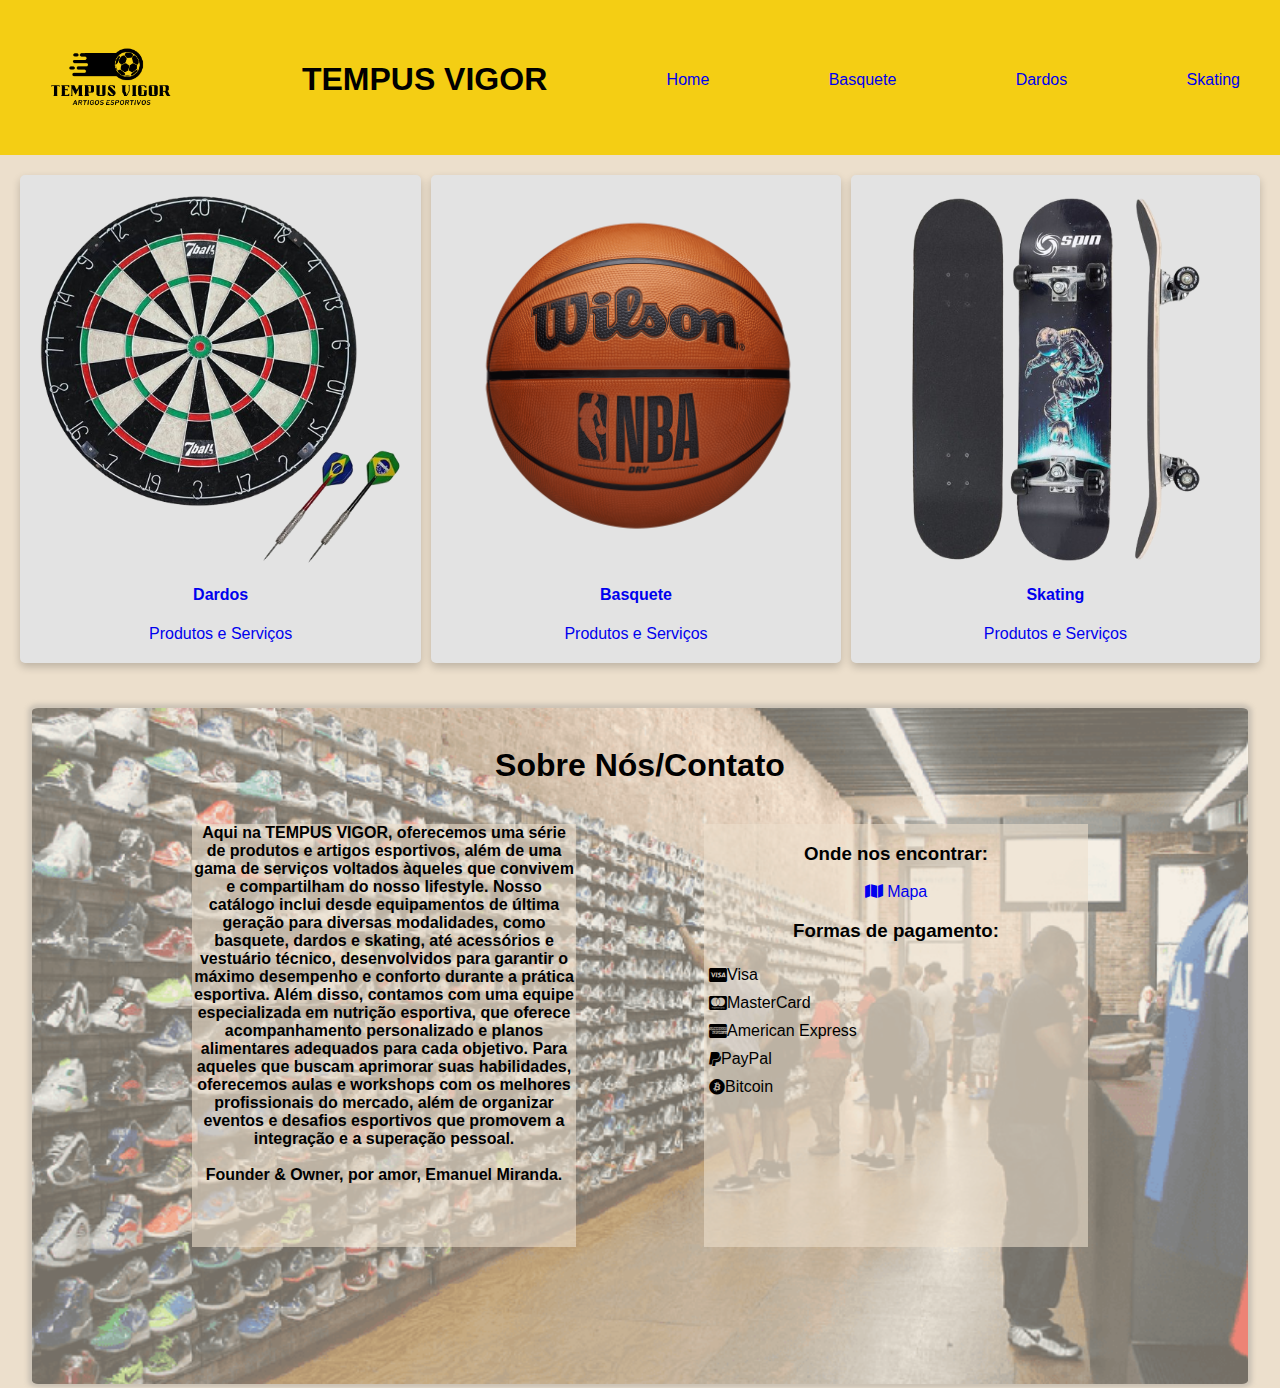
<file: index.html>
<!DOCTYPE html>
<html lang="en">
<head>
    <meta charset="UTF-8">
    <meta name="viewport" content="width=device-width, initial-scale=1.0">
    <title>frontpage</title>
    <link rel="stylesheet" href="/css/frontpage.css">
    <link rel="stylesheet" href="https://cdnjs.cloudflare.com/ajax/libs/font-awesome/6.0.0-beta3/css/all.min.css">
</head>
<body>
    <header>
        <a href="/index.html"><img src="/imgs/logoret.png" class="img-header"></a>
        <h1><strong>TEMPUS VIGOR</strong></h1>
        <a href="/index.html">Home</a>
        <a href="/esporte/basquete/index.html">Basquete</a>
        <a href="/esporte/dardos/index.html">Dardos</a>
        <a href="/esporte/skating/index.html">Skating</a>
    </header>

    <section>

        <div class="item">
            <a href="/esporte/dardos/index.html"><img src="imgs/dardos.png" alt="Avatar" style="width:100%">
                <div class="texto">
                    <h4><b>Dardos</b></h4>
                    <p>Produtos e Serviços</p>
                </div>
            </a>
        </div>

        <div class="item">
            <a href="/esporte/basquete/index.html"><img src="imgs/bolabasquete.png" alt="Avatar" style="width:100%">
                <div class="texto">
                    <h4><b>Basquete</b></h4>
                    <p>Produtos e Serviços</p>
                </div>
            </a>
        </div>

        <div class="item">
            <a href="/esporte/skating/index.html"><img src="imgs/skate.png" alt="Avatar" style="width:100%">
                <div class="texto">
                    <h4><b>Skating</b></h4>
                    <p>Produtos e Serviços</p>
                </div>
            </a>
        </div>


    </section>
    
    <div class="container">
        <img src="imgs/loja.png" alt="loja" class="img-loja">
        <h1>Sobre Nós/Contato</h1>
        <div class="card-direita">
            <strong>Aqui na TEMPUS VIGOR, oferecemos uma série de produtos e artigos esportivos, além de uma gama de serviços voltados àqueles que convivem e compartilham do nosso lifestyle. Nosso catálogo inclui desde equipamentos de última geração para diversas modalidades, como basquete, dardos e skating, até acessórios e vestuário técnico, desenvolvidos para garantir o máximo desempenho e conforto durante a prática esportiva. Além disso, contamos com uma equipe especializada em nutrição esportiva, que oferece acompanhamento personalizado e planos alimentares adequados para cada objetivo. Para aqueles que buscam aprimorar suas habilidades, oferecemos aulas e workshops com os melhores profissionais do mercado, além de organizar eventos e desafios esportivos que promovem a integração e a superação pessoal.<br><br>Founder & Owner, por amor, Emanuel Miranda.</strong> 
        </div>
        
        <div class="card-esquerda">
            <h3>Onde nos encontrar:</h3>
            <a href="https://maps.app.goo.gl/j9QWBDJVafufvadL9"><i class="fa-solid fa-map"></i> Mapa</a>
            <h3>Formas de pagamento:</h3>
            <ul>
                <li><i class="fab fa-cc-visa payment-icon"></i> Visa</li>
                <li><i class="fab fa-cc-mastercard payment-icon"></i> MasterCard</li>
                <li><i class="fab fa-cc-amex payment-icon"></i> American Express</li>
                <li><i class="fab fa-paypal payment-icon"></i> PayPal</li>
                <li><i class="fab fa-bitcoin payment-icon"></i> Bitcoin</li>
            </ul>
        </div>
    </div>

</body>
</html>
</file>
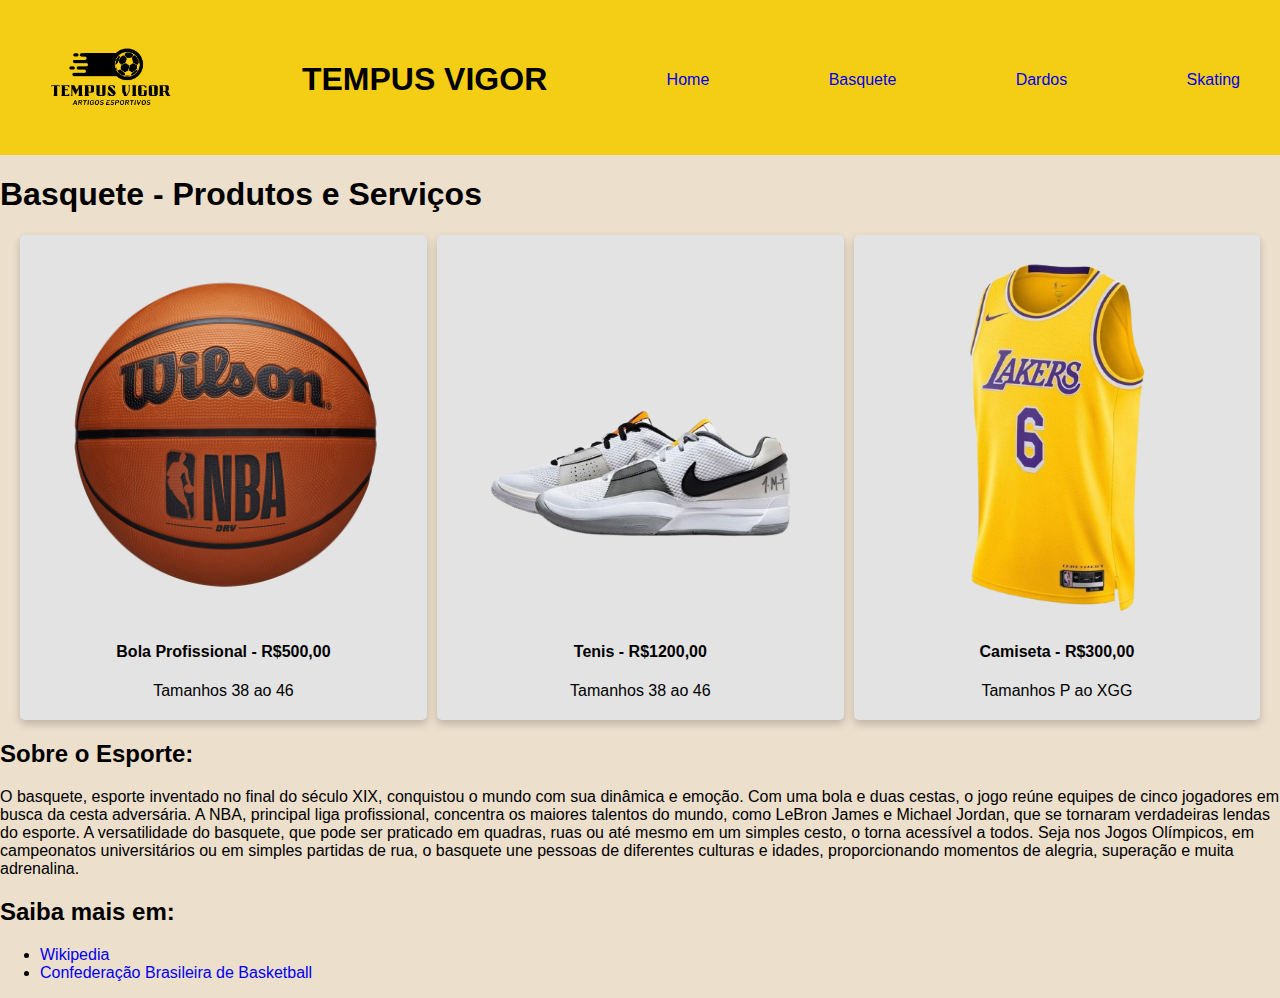
<file: esporte/basquete/index.html>
<!DOCTYPE html>
<html lang="en">
<head>
    <meta charset="UTF-8">
    <meta name="viewport" content="width=device-width, initial-scale=1.0">
    <title>basquete</title>
    <link rel="stylesheet" href="/css/frontpage.css">
</head>
<body>
    <header>
        <a href="/index.html"><img src="/imgs/logoret.png" class="img-header"></a>
        <h1><strong>TEMPUS VIGOR</strong></h1>
        <a href="/index.html">Home</a>
        <a href="/esporte/basquete/index.html">Basquete</a>
        <a href="/esporte/dardos/index.html">Dardos</a>
        <a href="/esporte/skating/index.html">Skating</a>
    </header>
    <h1>Basquete - Produtos e Serviços</h1>
    <section>
        <div class="item">
            <img src="/imgs/bolabasquete.png" alt="Avatar" style="width:100%">
            <div class="texto">
                <h4><b>Bola Profissional - R$500,00</b></h4>
                <p>Tamanhos 38 ao 46</p>
            </div>
        </div>

        <div class="item">
            <img src="/imgs/tenisbasquete.png" alt="Avatar" style="width:100%">
            <div class="texto">
                <h4><b>Tenis - R$1200,00</b></h4>
                <p>Tamanhos 38 ao 46</p>
            </div>
        </div>

        <div class="item">
            <img src="/imgs/camisetabasquete.png" alt="Avatar" style="width:100%">
            <div class="texto">
                <h4><b>Camiseta - R$300,00</b></h4>
                <p>Tamanhos P ao XGG</p>
            </div>
        </div>
    </section>
    <h2>Sobre o Esporte:</h2>
    <p>O basquete, esporte inventado no final do século XIX, conquistou o mundo com sua dinâmica e emoção. Com uma bola e duas cestas, o jogo reúne equipes de cinco jogadores em busca da cesta adversária. A NBA, principal liga profissional, concentra os maiores talentos do mundo, como LeBron James e Michael Jordan, que se tornaram verdadeiras lendas do esporte. A versatilidade do basquete, que pode ser praticado em quadras, ruas ou até mesmo em um simples cesto, o torna acessível a todos. Seja nos Jogos Olímpicos, em campeonatos universitários ou em simples partidas de rua, o basquete une pessoas de diferentes culturas e idades, proporcionando momentos de alegria, superação e muita adrenalina.</p>
    <h2>Saiba mais em:</h2>
    <ul>
        <li><a href="https://pt.wikipedia.org/wiki/Basquetebol">Wikipedia</a></li>
        <li><a href="https://www.cbb.com.br/">Confederação Brasileira de Basketball</a></li>
    </ul>
</body>
</html>
</file>
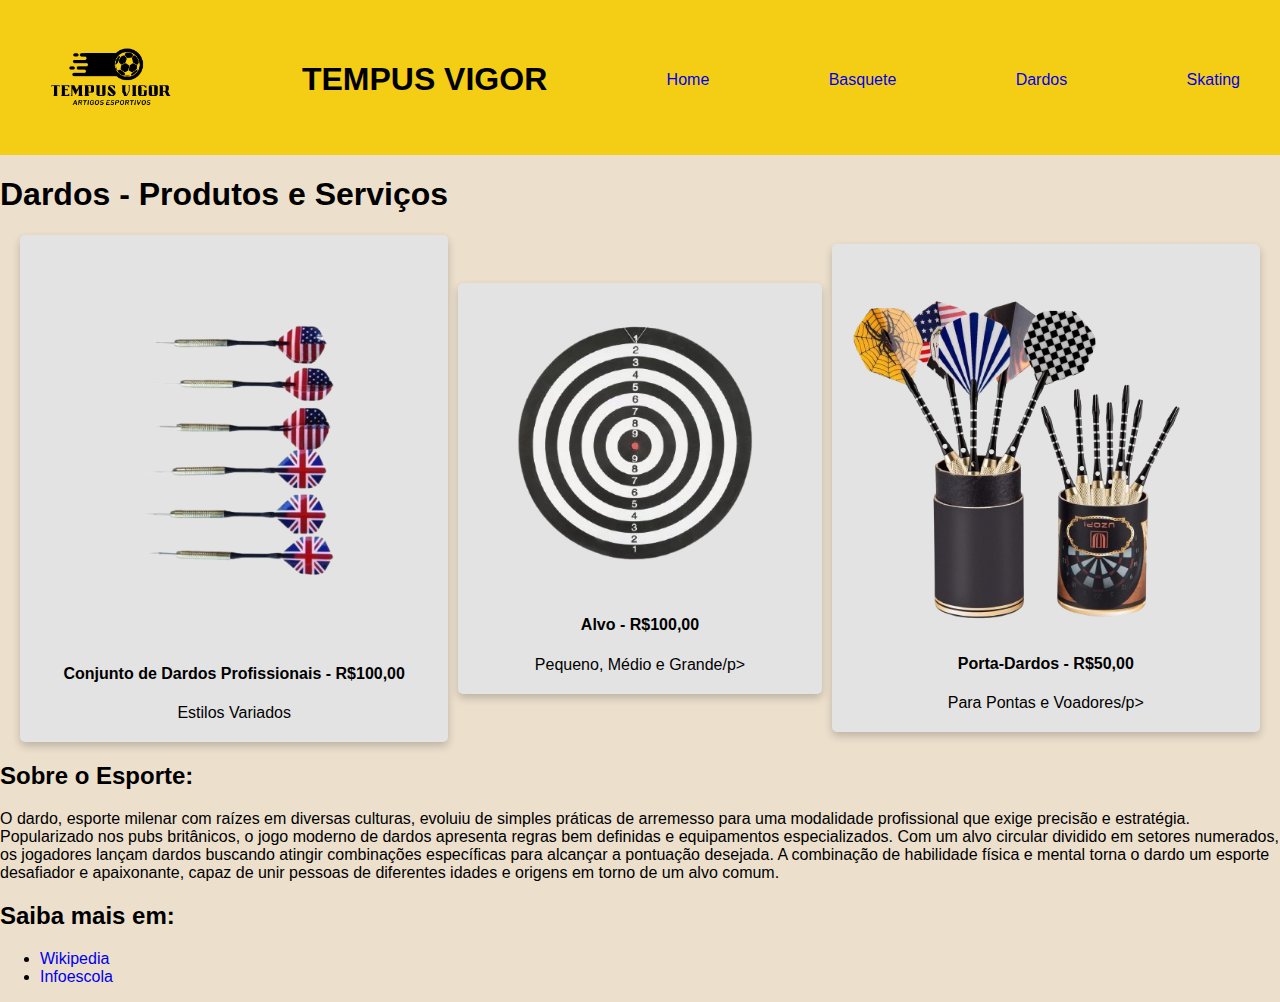
<file: esporte/dardos/index.html>
<!DOCTYPE html>
<html lang="en">
<head>
    <meta charset="UTF-8">
    <meta name="viewport" content="width=device-width, initial-scale=1.0">
    <title>dardos</title>
    <link rel="stylesheet" href="/css/frontpage.css">
</head>
<body>
    <header>
        <a href="/index.html"><img src="/imgs/logoret.png" class="img-header"></a>
        <h1><strong>TEMPUS VIGOR</strong></h1>
        <a href="/index.html">Home</a>
        <a href="/esporte/basquete/index.html">Basquete</a>
        <a href="/esporte/dardos/index.html">Dardos</a>
        <a href="/esporte/skating/index.html">Skating</a>
    </header>
    <h1>Dardos - Produtos e Serviços</h1>
    <section>
        <div class="item">
            <img src="/imgs/dardosdardo.png" alt="Avatar" style="width:100%">
            <div class="texto">
                <h4><b>Conjunto de Dardos Profissionais - R$100,00</b></h4>
                <p>Estilos Variados</p>
            </div>
        </div>

        <div class="item">
            <img src="/imgs/alvodardo.png" alt="Avatar" style="width:100%">
            <div class="texto">
                <h4><b>Alvo - R$100,00</b></h4>
                <p>Pequeno, Médio e Grande/p>
            </div>
        </div>

        <div class="item">
            <img src="/imgs/porta-dardos.png" alt="Avatar" style="width:100%">
            <div class="texto">
                <h4><b>Porta-Dardos - R$50,00</b></h4>
                <p>Para Pontas e Voadores/p>
            </div>
        </div>
    </section>
    <h2>Sobre o Esporte:</h2>
    <p>O dardo, esporte milenar com raízes em diversas culturas, evoluiu de simples práticas de arremesso para uma modalidade profissional que exige precisão e estratégia. Popularizado nos pubs britânicos, o jogo moderno de dardos apresenta regras bem definidas e equipamentos especializados. Com um alvo circular dividido em setores numerados, os jogadores lançam dardos buscando atingir combinações específicas para alcançar a pontuação desejada. A combinação de habilidade física e mental torna o dardo um esporte desafiador e apaixonante, capaz de unir pessoas de diferentes idades e origens em torno de um alvo comum.</p>
    <h2>Saiba mais em:</h2>
    <ul>
        <li><a href="https://pt.wikipedia.org/wiki/Skate">Wikipedia</a></li>
        <li><a href="https://www.infoescola.com/esportes-radicais/skate/">Infoescola</a></li>
    </ul>
</body>
</html>
</file>
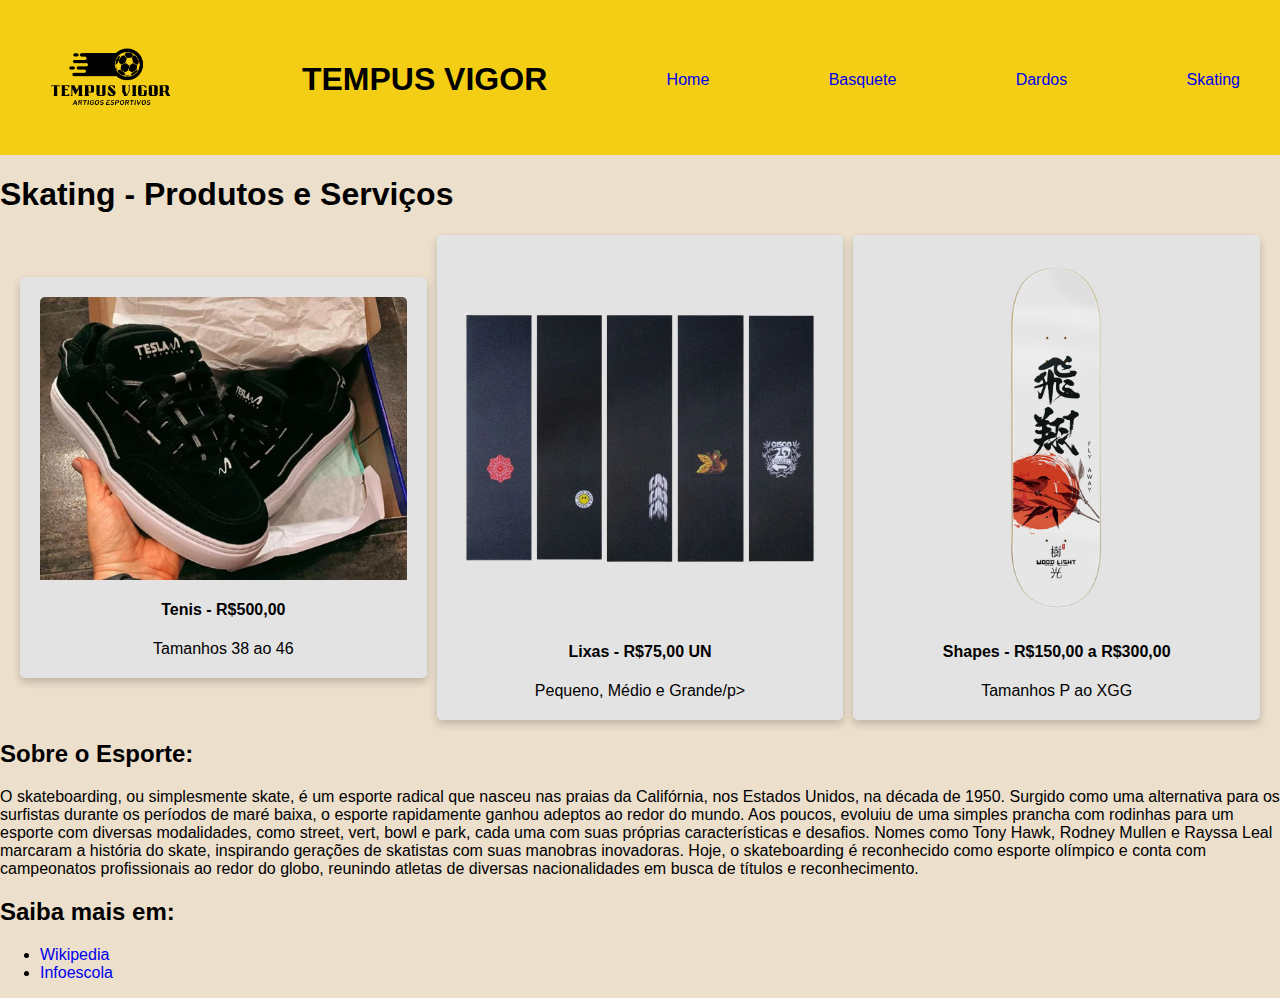
<file: esporte/skating/index.html>
<!DOCTYPE html>
<html lang="en">
<head>
    <meta charset="UTF-8">
    <meta name="viewport" content="width=device-width, initial-scale=1.0">
    <title>skating</title>
    <link rel="stylesheet" href="/css/frontpage.css">
</head>
<body>
    <header>
        <a href="/index.html"><img src="/imgs/logoret.png" class="img-header"></a>
        <h1><strong>TEMPUS VIGOR</strong></h1>
        <a href="/index.html">Home</a>
        <a href="/esporte/basquete/index.html">Basquete</a>
        <a href="/esporte/dardos/index.html">Dardos</a>
        <a href="/esporte/skating/index.html">Skating</a>
    </header>
    <h1>Skating - Produtos e Serviços</h1>
    <section>
        <div class="item">
            <img src="/imgs/tenisskate.png" alt="Avatar" style="width:100%">
            <div class="texto">
                <h4><b>Tenis - R$500,00</b></h4>
                <p>Tamanhos 38 ao 46</p>
            </div>
        </div>

        <div class="item">
            <img src="/imgs/lixasskate.png" alt="Avatar" style="width:100%">
            <div class="texto">
                <h4><b>Lixas - R$75,00 UN</b></h4>
                <p>Pequeno, Médio e Grande/p>
            </div>
        </div>

        <div class="item">
            <img src="/imgs/shapeskate.png" alt="Avatar" style="width:100%">
            <div class="texto">
                <h4><b>Shapes - R$150,00 a R$300,00</b></h4>
                <p>Tamanhos P ao XGG</p>
            </div>
        </div>
    </section>
    <h2>Sobre o Esporte:</h2>
    <p>O skateboarding, ou simplesmente skate, é um esporte radical que nasceu nas praias da Califórnia, nos Estados Unidos, na década de 1950. Surgido como uma alternativa para os surfistas durante os períodos de maré baixa, o esporte rapidamente ganhou adeptos ao redor do mundo. Aos poucos, evoluiu de uma simples prancha com rodinhas para um esporte com diversas modalidades, como street, vert, bowl e park, cada uma com suas próprias características e desafios. Nomes como Tony Hawk, Rodney Mullen e Rayssa Leal marcaram a história do skate, inspirando gerações de skatistas com suas manobras inovadoras. Hoje, o skateboarding é reconhecido como esporte olímpico e conta com campeonatos profissionais ao redor do globo, reunindo atletas de diversas nacionalidades em busca de títulos e reconhecimento.</p>    
    <h2>Saiba mais em:</h2>
    <ul>
        <li><a href="https://pt.wikipedia.org/wiki/Skate">Wikipedia</a></li>
        <li><a href="https://www.infoescola.com/esportes-radicais/skate/">Infoescola</a></li>
    </ul>
</body>
</html>
</file>
<file: css/frontpage.css>
body{
    margin: 0px;
    align-self: center;
    background-color:#ecdfcc;
    font-family: Verdana, Geneva, Tahoma, sans-serif; 
}

a {
    text-decoration: none;
}

header{
    background-color: #F4CE14;
    margin: 0px;
    display: flex;
    flex-wrap: wrap;
    justify-content: space-between;
    align-items: center;
    padding: 40px;
    height: 75px;
    
}

.img-header{
    height: 75px;
    padding: 0px;
    border: 0px;
    margin: 0px;
    flex-grow: 7;
}

.container{
    text-align: center;
    width: 100%;
    display: inline-block;
    position: relative;   
}

.container h1{
    position: absolute;
    top: 6%;
    margin-left: auto;
    margin-right: auto;
    left: 0;
    right: 0;
    text-align: center;
}

.img-loja{
    margin-top: 25px;
    opacity: 0.5;
    width: 95%;
    height: auto;
    box-shadow: 0 0 4px 4px #888888a6;
    border-radius: 0.5%;

}

.card-direita{
    position: absolute;
    top: 20%;
    left: 15%;
    background-color: #ecdfcc98;
    width: 30%;
    height: 60%;
}

.card-esquerda{
    position: absolute;
    top: 20%;
    right: 15%;
    background-color: #ecdfcc98;
    width: 30%;
    height: 60%;
}

.card-esquerda h2 {
    text-align: center;
    margin-bottom: 20px;
    color: #333;
}

.card-esquerda ul {
    list-style-type: none;
    padding: 0;
}

.card-esquerda li {
    display: flex;
    align-items: center;
    padding: 5px;
}


section{
    display: flex;
    width: 100;
    gap: 10px;
    align-items: center;
    margin: 20px;
}

.item{
    flex-grow: 1;
    background-color:#e3e3e3;
    padding: 20px;
    box-shadow: 0 4px 8px 0 rgba(0,0,0,0.2);
    transition: 0.3s;
    border-radius: 5px;
    display: block;
    text-align: center;
}

.item:hover {
    box-shadow: 0 8px 16px 0 rgba(0,0,0,0.2);
}

.item img{
    border-radius: 5px 5px 0 0;
    max-width: 500px;
    max-height: 500px;
    display: block;
    margin-left: auto;
    margin-right: auto;

}

p{
    margin: 0px;
}
</file>
